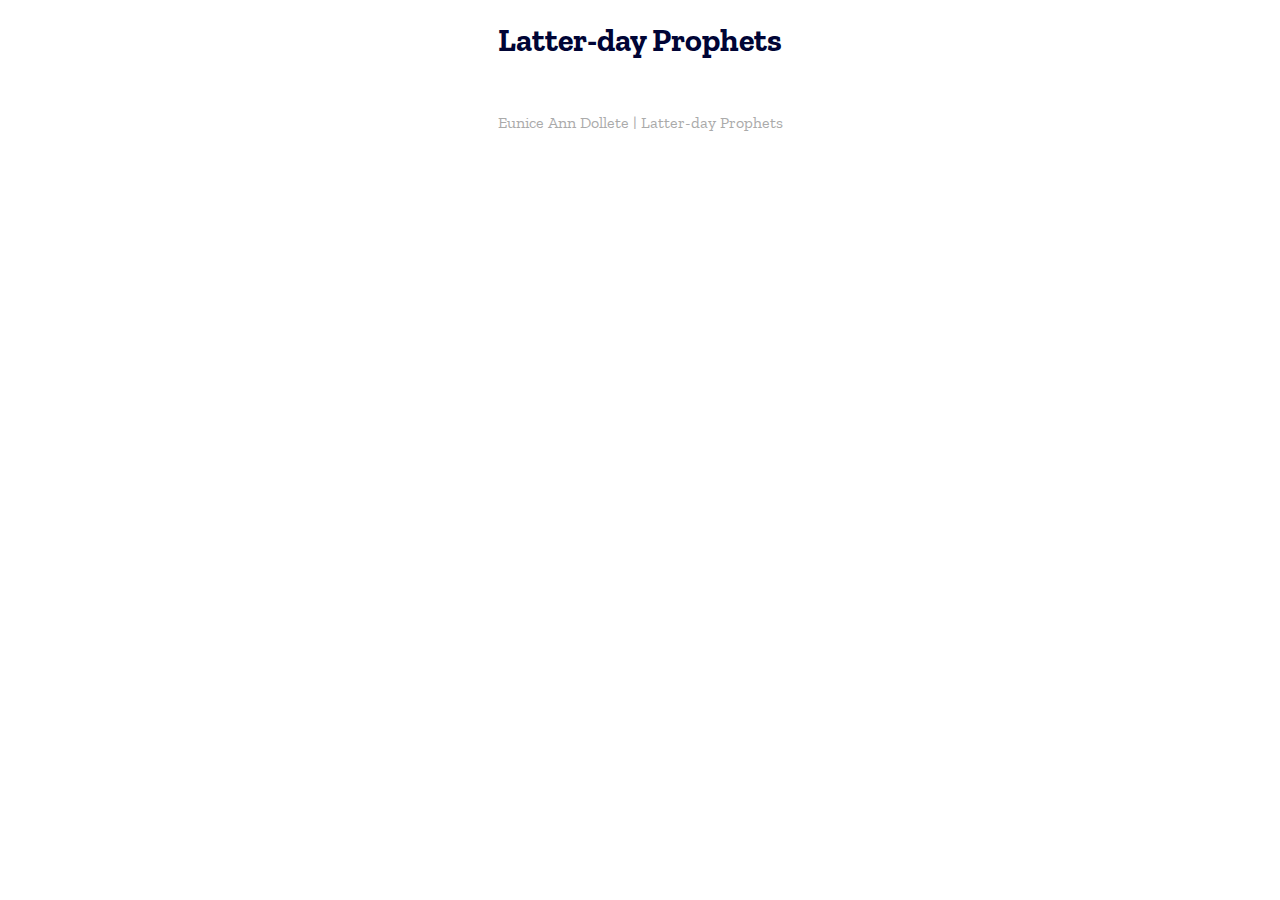
<file: prophets.html>
<!DOCTYPE html>
<html lang="en">

<head>
    <meta charset="UTF-8">
    <meta name="viewport" content="width=device-width, initial-scale=1.0">
    <title>Prophets</title>
    <meta name="author" content="Eunice Ann Dollete" />
    <meta name="description" content="WDD 231 - Web Frontend Development - Prophets" />
    <link rel="stylesheet" href="styles/prophets.css">

    <!-- Font -->
    <link rel="preconnect" href="https://fonts.googleapis.com">
    <link rel="preconnect" href="https://fonts.gstatic.com" crossorigin>
    <link
        href="https://fonts.googleapis.com/css2?family=Rubik:ital,wght@0,300..900;1,300..900&family=Zilla+Slab:ital,wght@0,300;0,400;0,500;0,600;0,700;1,300;1,400;1,500;1,600;1,700&display=swap"
        rel="stylesheet">

    <script defer src="scripts/prophets.js"></script>
</head>

<body>
    <header>
        <h1>Latter-day Prophets</h1>
    </header>
    <main>
        <div id="cards" class="grid"></div>
    </main>
    <footer>
        Eunice Ann Dollete | Latter-day Prophets
    </footer>

</body>

</html>
</file>
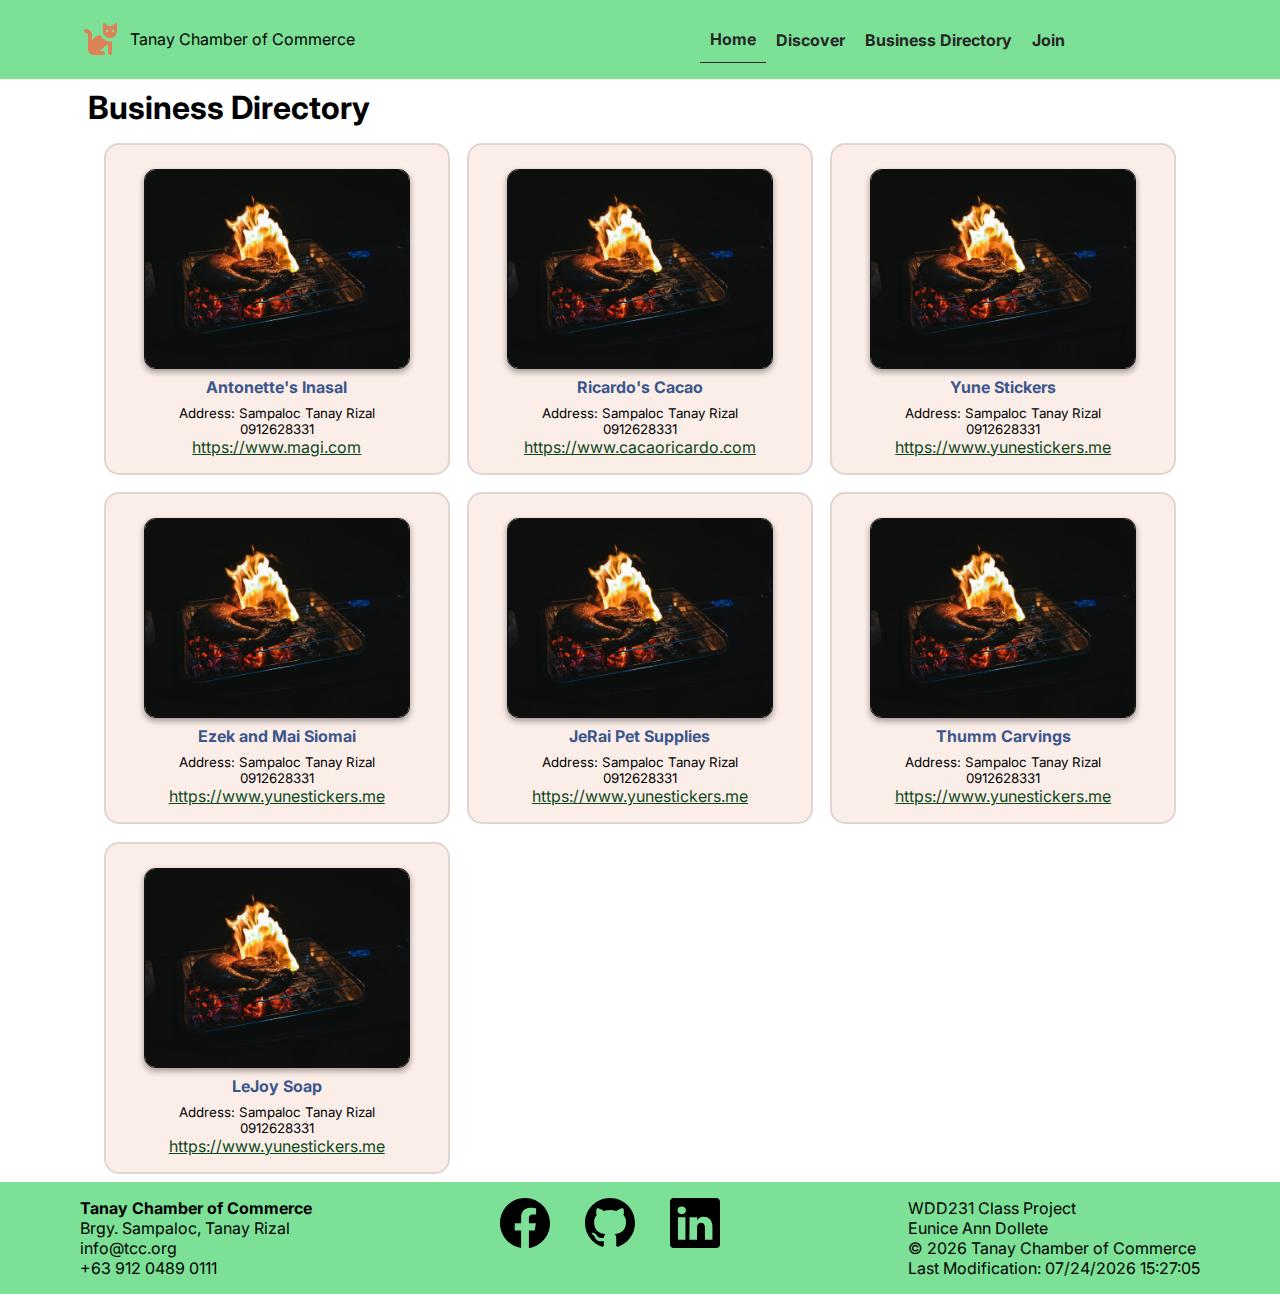
<file: chamber/directory.html>
<!DOCTYPE html>
<html lang="en">

<head>
    <meta charset="UTF-8">
    <meta name="viewport" content="width=device-width, initial-scale=1.0" />
    <title>Tanay Chamber of Commerce - Directory Page</title>
    <meta name="author" content="Eunice Ann Dollete" />
    <meta name="description" content="Directory page of the businesses in the City of Tanay." />

    <!-- Open Graph meta tags -->
    <meta property="og:title" content="Tanay Chamber of Commerce - Directory Page">
    <meta property="og:description" content="Directory page of the businesses in the City of Tanay.">
    <meta property="og:image" content="images/profile.jpg">
    <meta property="og:url" content="https://dolleunann.github.io/wdd231">

    <link rel="icon" href="favicon.ico">

    <!-- Style Sheets-->
    <link rel="stylesheet" href="styles/base.css">
    <link rel="stylesheet" href="styles/larger.css">
    <link rel="stylesheet" href="styles/directory.css">

    <!-- Font -->
    <link rel="preconnect" href="https://fonts.googleapis.com">
    <link rel="preconnect" href="https://fonts.gstatic.com" crossorigin>
    <link
        href="https://fonts.googleapis.com/css2?family=Inter:ital,opsz,wght@0,14..32,100..900;1,14..32,100..900&display=swap"
        rel="stylesheet">

    <script defer src="scripts/navigation.js"></script>
    <script defer src="scripts/getdates.js"></script>
    <script defer src="scripts/members.js"></script>
</head>

<body>
    <header>
        <img src="images/cat-solid-full.svg" alt="Site Logo">
        <span>Tanay Chamber of Commerce</span>
        <button id="ham-btn" aria-label="Hamburger Menu" class="hamburger"></button>
        <div class="navigation">
            <ul>
                <li class="current"><a href="#">Home</a></li>
                <li><a href="#">Discover</a></li>
                <li><a href="#">Business Directory</a></li>
                <li><a href="#">Join</a></li>
            </ul>
        </div>

    </header>
    <!-- small screen -->
    <nav id="nav-bar" class="navigation">
        <ul>
            <li class="current"><a href="#">Home</a></li>
            <li><a href="#">Discover</a></li>
            <li><a href="#">Business Directory</a></li>
            <li><a href="#">Join</a></li>
        </ul>
    </nav>

    <main>
        <h1>Business Directory</h1>
        <div class="grid">
            <div id="cards" class="grid"></div>
        </div>
    </main>

    <footer>
        <div>
            <p class="font-bold">Tanay Chamber of Commerce</p>
            <p>Brgy. Sampaloc, Tanay Rizal</p>
            <p>info@tcc.org</p>
            <p>+63 912 0489 0111</p>
        </div>
        <div class="social">
            <a href="https://www.facebook.com/ead0717" target="_blank">
                <img src="images/facebook.svg" alt="Facebook Profile" width="16" height="16">
            </a>
            <a href="https://github.com/DollEunAnn" target="_blank">
                <img src="images/github.svg" alt="Github Profile" width="16" height="16">
            </a>
            <a href="https://ph.linkedin.com/in/eahdollete" target="_blank">
                <img src="images/linkedin.svg" alt="LinkedIn Profile" width="16" height="16">
            </a>
        </div>
        <div>
            <p>WDD231 Class Project</p>
            <p>Eunice Ann Dollete</p>
            <p>© <span id="currentyear"></span> Tanay Chamber of Commerce</p>
            <p>Last Modification: <span id="lastModified"></span></p>
        </div>
    </footer>
</body>

</html>
</file>
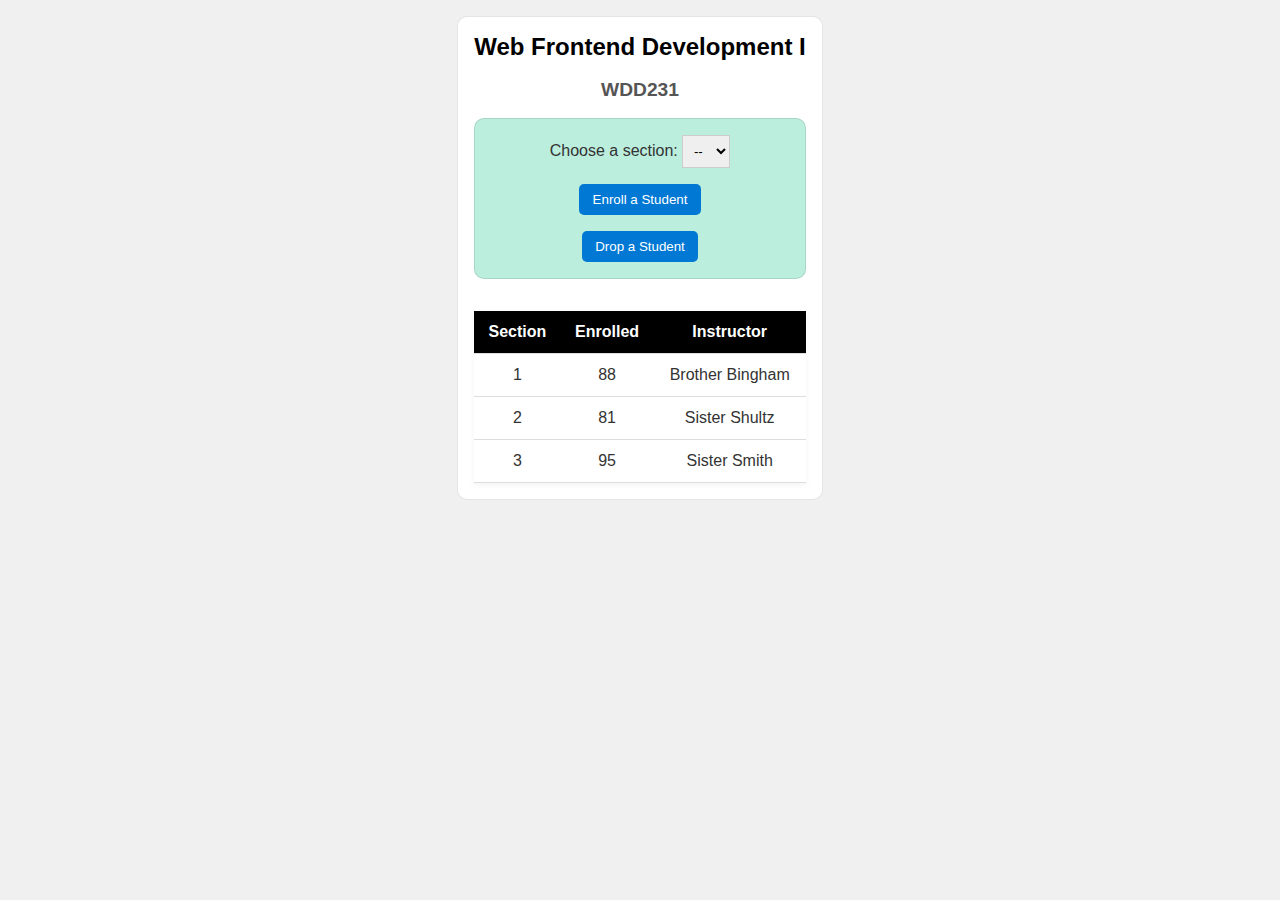
<file: modules/modules.html>
<!DOCTYPE html>
<html lang="en">

<head>
    <meta charset="UTF-8">
    <meta name="viewport" content="width=device-width, initial-scale=1.0">
    <title>Modules Example: Course and Sections</title>
    <link rel="stylesheet" href="styles/modules.css">
    <script type="module" src="scripts/modules.mjs"></script>
</head>

<body>
    <main>
        <h1 id="courseName"></h1>
        <h2 id="courseCode"></h2>

        <div id="enrollment">
            <label for="sectionNumber">Choose a section:</label>
            <select id="sectionNumber">
                <option value="0" disabled selected>--</option>
            </select>
            <button id="enrollStudent">Enroll a Student</button>
            <button id="dropStudent">Drop a Student</button>
        </div>

        <table>
            <thead>
                <tr>
                    <th>Section</th>
                    <th>Enrolled</th>
                    <th>Instructor</th>
                </tr>
            </thead>
            <tbody id="sections"></tbody>
        </table>
    </main>
</body>

</html>
</file>
<file: styles/prophets.css>
:root {
    margin: 0;
    padding: 0;
    --primary: #000435;
    --secondary: #C3C8CC; /* contrast */
    --primary-lighter: #FBEEE8;
    --text-color:#575757;
    --background:#F2F2F2;
}

body {
	font-family: "Zilla Slab", serif;
    font-weight: 400;
    font-style: normal;
}

h1 {
	text-align: center;
    color: var(--primary);
}

h2 {
	margin: 1rem 0;
	text-shadow: 0 0 30px #111;
    color: var(--primary);
}

.grid {
	display: grid;
	grid-gap: 0.1rem;
	grid-template-columns: repeat(auto-fit, minmax(320px, 1fr));
}

section {
	margin: 0.5rem;
	padding: 1rem;
	background-color: var(--primary-lighter);
	border: 1px solid rgb(0 0 0 / 10%);
	display: flex;
	flex-direction: column;
	align-items: center;
}

section > p {
	/* min-height: 60px; */
	font-size: smaller;
	text-align: center;
    margin: 0;

}

img {
	width: auto;
	max-width: 325px;
	box-shadow: 0 0 30px #777;
	height: 200px;
	border: 1px solid #111;
    margin-top: 0.5rem;
}

/* footer */
footer {
    color: #aaa;
    text-align: center;
    padding: 1rem;
    margin: 1rem;
}
</file>
<file: chamber/styles/base.css>
:root {
  --primary: #7ce197;
  --secondary: #0E4920; /* contrast */
  --primary-lighter: #FBEEE8;
  --text-color:#262626;
  --background:#F2F2F2;

}

* {
    margin: 0;
    box-sizing: border-box;
}

/* Body */
body {
  font-family: "Inter", serif;
  font-weight: 400;
  font-style: normal;
}

/* Header */
header {
    display: grid;
    grid-template-columns: 40px auto 44px;
    padding: 5px 5px 10px;
    align-items: end;
    border-bottom: solid 1px var(--primary-lighter);
    column-gap: 10px;
    background-color: var(--primary);
}

header img {
    display: block;
    width: 100%;
    height: auto;
}

header span {
    font-size: 1rem;
}


/* Hamburger */
.hamburger {
    background: none;
    border: none;
    font-family: Verdana, Geneva, Tahoma, sans-serif;

}

.hamburger::before {
    content: "\2630";
    font-size: 2rem;
}

.hamburger.show::before {
  content:"\00D7"
}

/* Navigation */
.navigation {
  display: none;
}

.navigation.show {
  display: block;
}

.navigation ul {
  list-style-type: none;
  margin:0;
  padding: 0;
}

.navigation a {
  display: block;
  padding: .8rem 10px;
  color: var(--text-color);
  text-decoration: none;
  border-bottom: solid 1px var(--primary-lighter);
  font-size: medium;
  font-weight: 700;
}

.navigation li.current {
  border-bottom: var(--text-color) 1px solid;
}

.navigation a:hover {
  background-color: var(--primary);
}

#page-title {
  padding: 10px 0;
  margin-top: .5rem;
}

/* Body */
main > h1 {
  padding-left: 0.5rem;
  text-align: left;
  margin-top:0.5rem;
}

.grid {
	display: grid;
	grid-gap: 0.1rem;
	grid-template-columns: repeat(auto-fit, minmax(320px, 1fr));
  padding: 0 0.5rem;
}


/* Footer */
footer {
  background-color: var(--primary);
  margin-top:1.5rem;
  padding: 1rem;
  display: flex;
  flex-direction: column;
  flex-wrap: wrap;
  justify-content: space-between;
  align-content: normal;
}

.social {
  display: flex;
  justify-content: center;
  column-gap: 2.5rem;
  margin: 1.5rem;
}

.social a {
  display: flex;
  justify-content: center;
  align-items: center; /* center vertically */
  border-radius: 100px;
  width: 45px;
  height: 50px;
}

.social img {
  width: 50px;
  height: 50px;
}


.social a:hover {
  background-color: var(--background);
  border-radius: 50%;
  
}

/* Classes */
.font-bold {
  font-weight: 700;
}

.padding-10 {
  padding: 0.5rem 10rem;
}


/* Directory */

/* Card */
section {
	margin: 0.5rem;
	padding: 1rem;
	border: 0.5px solid var(--secondary);
  border-radius: 15px;
	display: flex;
	flex-direction: column;
	align-items: center;
}

section > p {
	/* min-height: 60px; */
	font-size: smaller;
	text-align: center;
  margin: 0;
}

section h2 {
  font-size: medium;
  font-weight: bold;
  color: var(--text-color);
  margin: 0.5rem 0;
}

section img {
    width: auto;
    max-width: 325px;
    height: 200px;
    border: 1px solid var(--text-color);
    border-radius: 0.7rem;
    margin-top: 0.5rem;
}

section a {
  color: var(--secondary);
}


/* Card List */
.list section {
  display: grid;
  grid-template-columns: 1fr 1fr 1fr 1fr;
  margin: 0;
  padding: 0.25rem;
  border-radius: 0;
  border: 0;
}

/* Child elements inside each section */
.list section > * {
  margin: 0 1rem;
}

/* Hide images in list view */
.list section img {
  display: none;
}

/* Style text */
.list section h2 {
  font-size: 1rem;
  font-weight: 300;
}

/* Zebra striping */
.list section:nth-child(even) {
  background-color: var(--primary);
}



/* Menu button */
.menu {
  display: flex;
  justify-content: center;
  gap: 1rem;
  margin: 1rem;
}

.menu button {
  border: 1px solid var(--secondary);
  background-color: var(--background);
  border-radius: 5px;
  cursor: pointer;
  padding: 0.5rem;
  transition: background-color 0.3s;
}

.menu button.active,
.menu button:hover {
  background-color: var(--secondary);
}

.menu button img {
  width: 24px;
  height: 24px;
}

.menu button.active img,
.menu button:hover img {
  filter: brightness(0) invert(1);
}

/* landing page */
.hero {
    position: relative;
    max-height: 20vh;
}

.hero > a {
  text-decoration: none;
  background-color: var(--background);
  padding: 0.5rem 1.5rem;
  border-radius: 0.5rem;
  position: absolute;
  top:3rem;
  right: 2rem;
}

.hero > img {
    display: block;
    width: 100%;
    height: 10vh;
    object-fit: cover;
}

.panel {
    background-color: var(--background);
    min-height: 20vh;
    margin:0.5rem 0;
}

.panel-title {
    background-color: var(--primary);
    text-align: center;
    padding: .5rem 0;
    /* margin-bottom: rem; */
    font-weight: 700;
}

.panel-content {
    text-transform: capitalize;
    display: flex;
    gap: 1rem;
    padding: 1rem;
}

.panel-content > img {
    width: 5rem;
}

.business-card {
    border-radius: 10px;
    background-color: var(--background);
    margin-top: 10px;
}

.business-header {
    text-align: center;
    padding: 0.5rem;
    border-bottom: 1px solid var(--text-color);
}

.business-header > p:first-of-type {
    font-size: x-large;
}

.business-header > p:last-of-type {
    color: var(--secondary);
}

.business-content {
    display: flex;
    gap: 0.5rem;
    padding: 0.3rem;
}

.business-content img {
  width: 120px;
  height: 120px;
  object-fit: cover;
  margin:0.5rem;
}

.business-content p {
  margin: 0.25rem 0;
}

#current-temp , #today-temp, #next-day-temp, #next-two-days-temp{
    font-weight: 700;
}

#forecast {
    display: flex;
    flex-direction: column;
}
</file>
<file: chamber/styles/larger.css>
@media only screen and (min-width: 38rem) {
    header, main, nav {
        padding-left: 5rem;
        padding-right: 5rem;
        min-width: 100%;
        margin:0 auto;
    }

    header {
        padding-bottom: 1rem;
        padding-top: 1rem;
        grid-template-columns: 40px auto 500px;
        align-items: center;
    }

    .hamburger {
        display: none;
    }

    .navigation {
        display: block;
    }

    .navigation ul {
        display: flex;
        align-items: end;
    }

    .navigation a {
        border: none;
    }

    #nav-bar {
        display: none;
    }

    .navigation a:hover {
        border-bottom: 1px solid green;
        color:#fff;
    }

    #student-profile {
        flex: 1;
    }

    /* Keep title full width */
    main > h1 {
    flex: 1 1 100%;
    margin-bottom: 0.5rem;
    }

    /* Make the third section full width below */
    main > section:nth-of-type(3) {
    flex: 1 1 100%;
    }
    
    /* Flex for subject */
    #subject {
        display: flex;
        flex-direction: row;
        justify-content: space-between;
        gap: 1rem;
    }

    .pill {
        flex-grow:1;
    }

    .strip {
        flex: auto;
    }

    /* footer social icons */
    footer {
        padding-left: 5rem;
        padding-right: 5rem;
        min-height: 7rem ;
        min-width: 100%;
        margin:0 auto;
        flex-direction: row;
    }

    .social {
        display: flex;
        justify-content: center;
        margin:0;
    }
}
</file>
<file: chamber/styles/directory.css>
/* Adjustments for cards */

/* Card */
section {
  background-color: var(--primary-lighter);
	margin: 0.5rem;
	padding: 1rem;
	border: 2px solid rgb(0 0 0 / 10%);
  border-radius: 15px;
	display: flex;
	flex-direction: column;
	align-items: center;
}

section > p {
	/* min-height: 60px; */
	font-size: smaller;
	text-align: center;
  margin: 0;
}

section h2 {
  font-weight: bold;
  color: #3B568C;
  margin: 0.5rem 0;
}

section img {
    width: auto;
    max-width: 325px;
    box-shadow: rgba(0, 0, 0, 0.16) 0px 3px 6px, rgba(0, 0, 0, 0.23) 0px 3px 6px;
    height: 200px;
    border: 1px solid #111;
    border-radius: 0.7rem;
    margin-top: 0.5rem;
}
</file>
<file: modules/styles/modules.css>
* {
  margin: 0;
  padding: 0;
  box-sizing: border-box;
}

body {
  font-family: Arial, sans-serif;
  background-color: #f0f0f0;
}

main {
  padding: 1rem;
  background-color: #fff;
  color: #333;
  width: fit-content;
  margin: 1rem auto;
  border: 1px solid rgb(0 0 0 / 10%);
  border-radius: 10px;
}

h1 {
  font-size: 1.5rem;
  color: #000;
}

h2 {
  font-size: 1.2rem;
  color: #555;
}

h1,
h2 {
  text-align: center;;
  margin-bottom: 1.1rem;
}

form p {
  margin: .5rem;
  font-weight: bold;
}

#enrollment {
  padding: 1rem 1rem 0 1rem;
  border: 1px solid rgb(0 0 0 / 10%);
  border-radius: 10px;
  background-color: #bed;
  text-align: center;
}

select {
  padding: 0.5em;
  border: 1px solid #ccc;
  width: 3rem;
}

button {
  display: block;
  margin: 1rem auto;
  padding: 0.6em 1em;
  border: none;
  border-radius: 5px;
  background-color: #0078d4;
  color: white;
  cursor: pointer;
}

button:hover {
  background-color: #005fa3;
}

table {
  margin-top: 2rem;
  width: 100%;
  border-collapse: collapse;
  background-color: white;
  box-shadow: 0 2px 6px rgb(0 0 0 / 5%);
}

th,
td {
  padding: 0.75rem;
  text-align: center;
  border-bottom: 1px solid #ddd;
}

th {
  background-color: #000;
  color: white;
  font-weight: bold;
}

tr:hover {
  background-color: #bbb;
}
</file>
